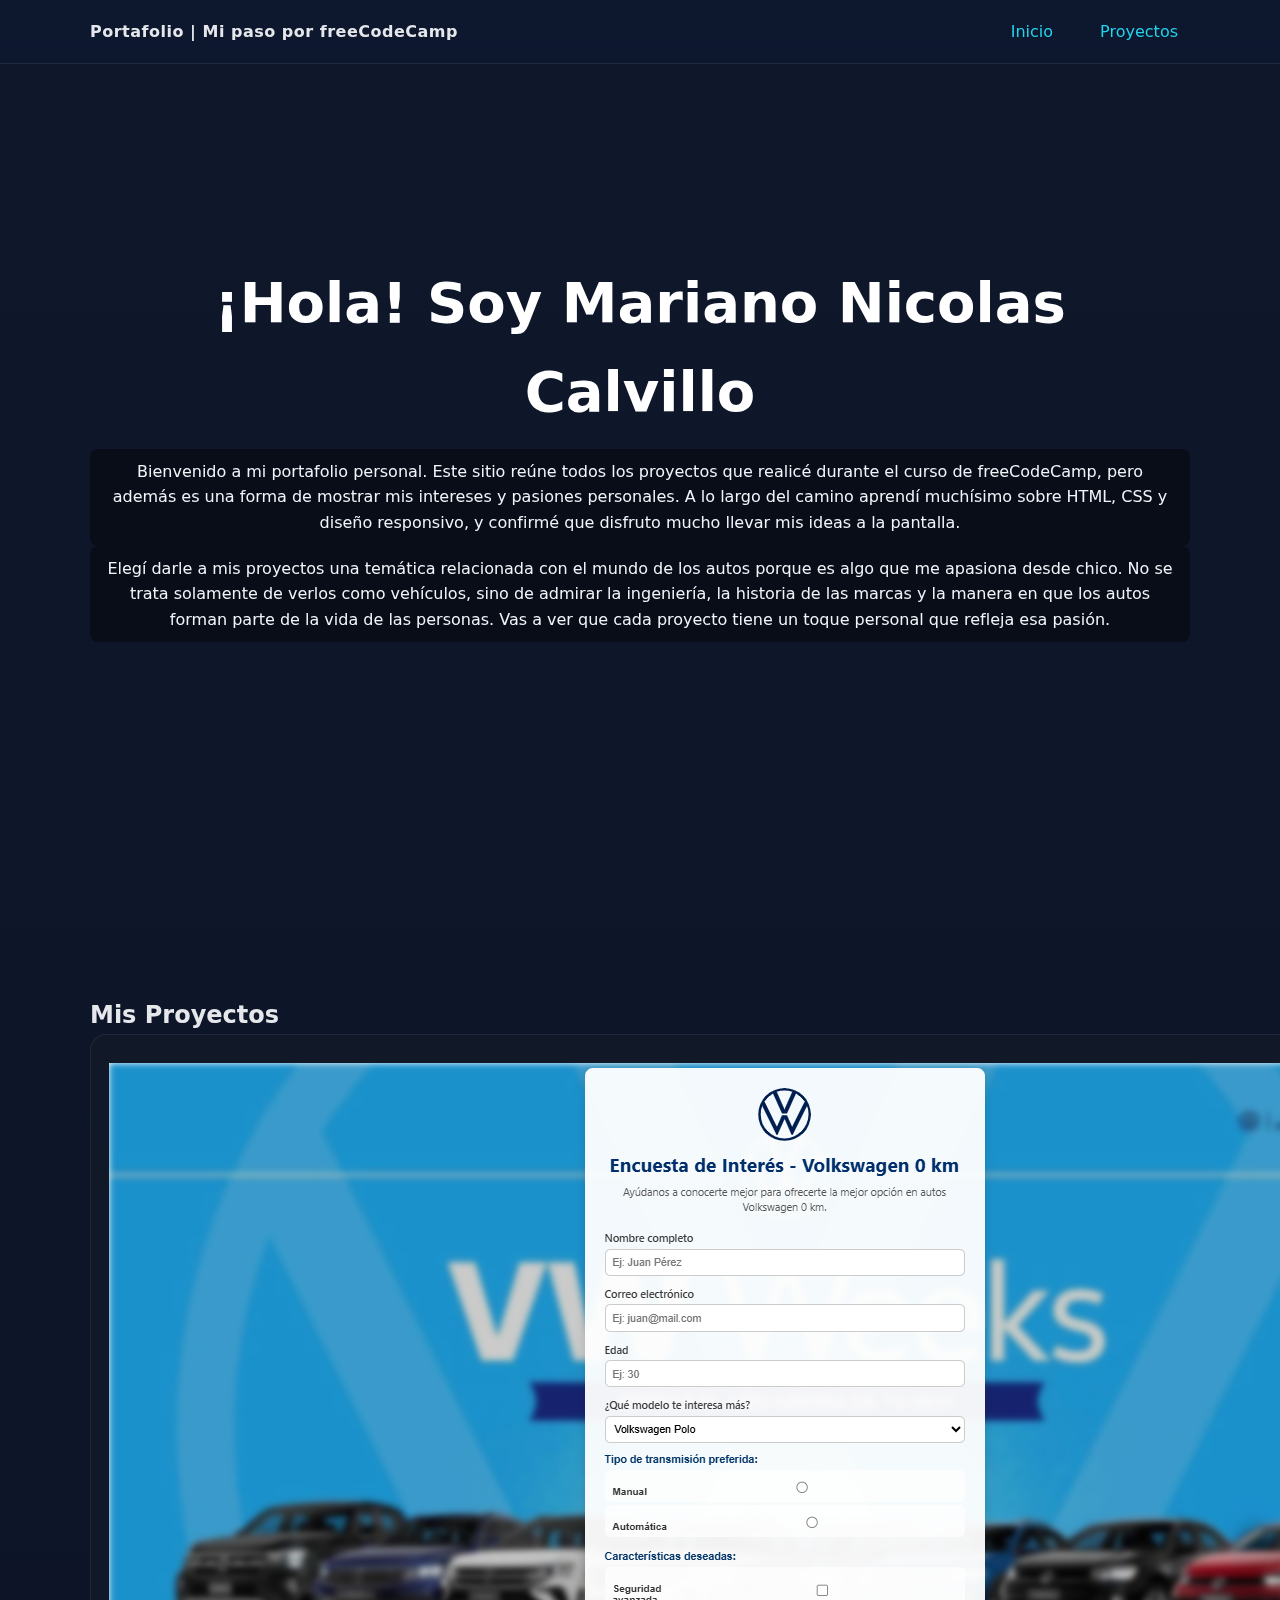
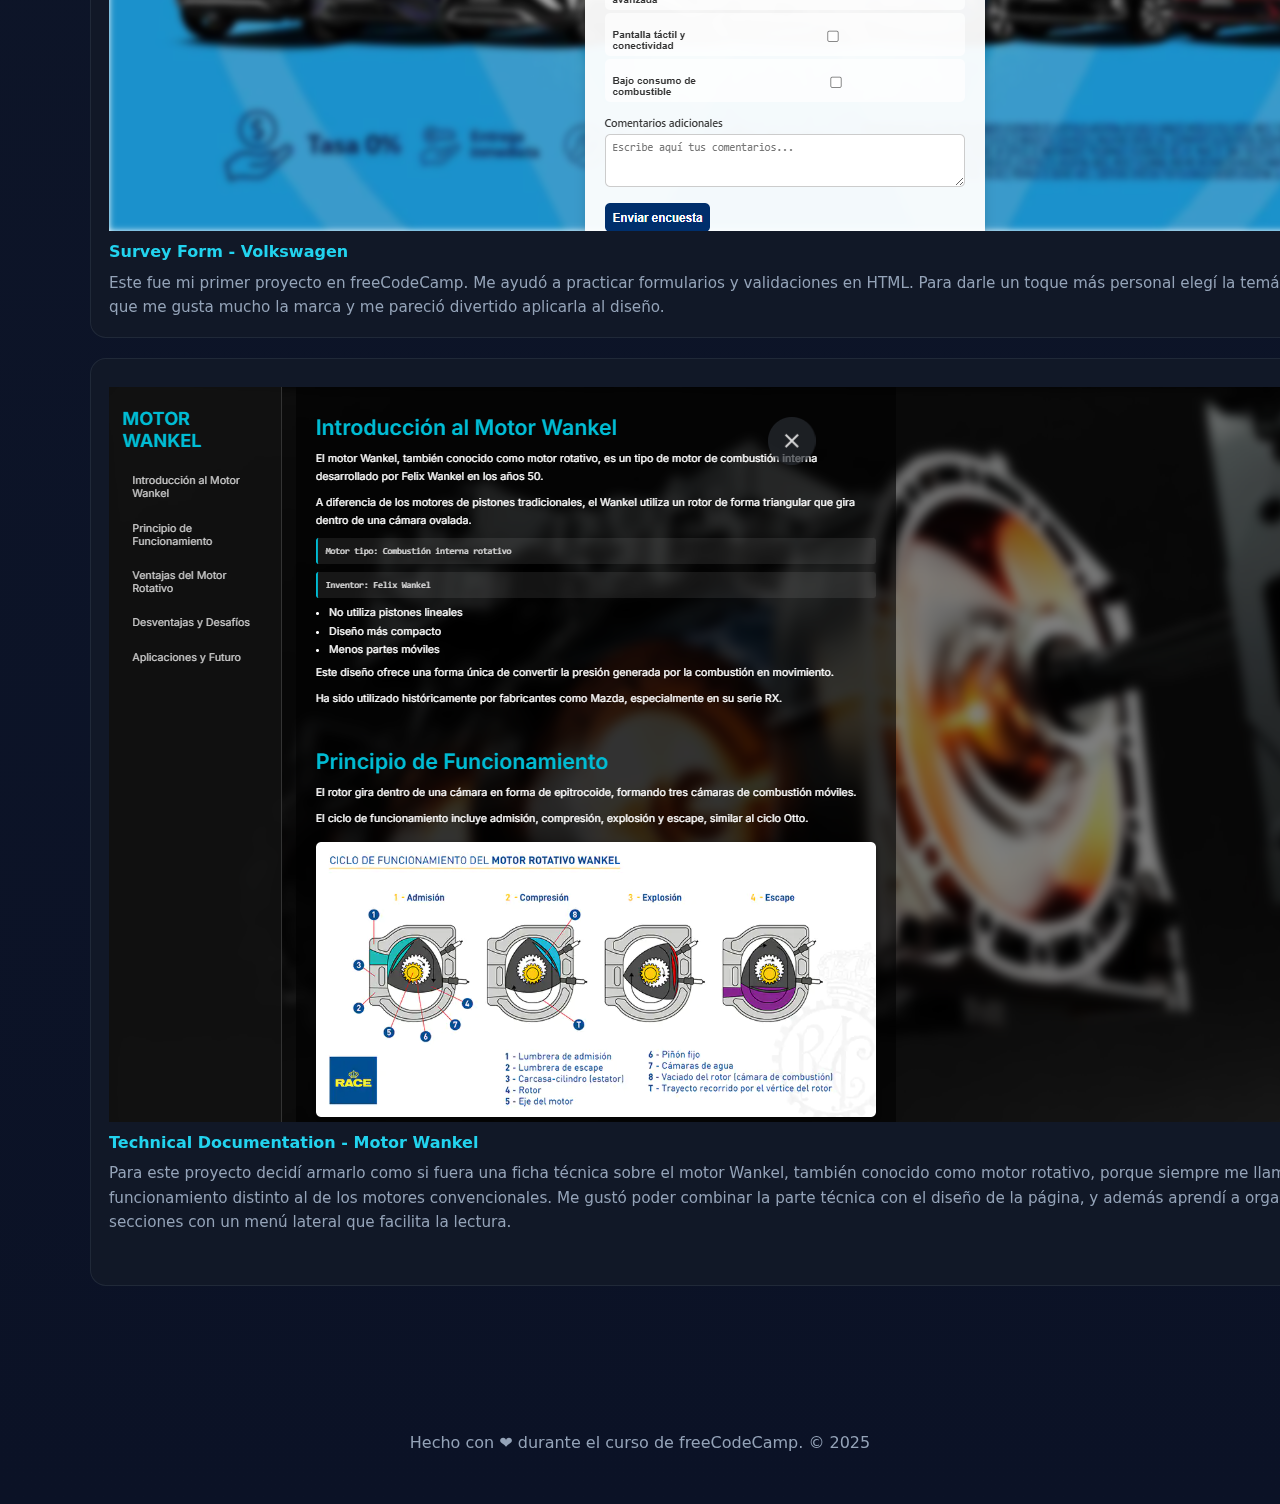
<file: index.html>
<!DOCTYPE html>
<html lang="es">
  <head>
    <meta charset="utf-8" />
    <meta name="viewport" content="width=device-width, initial-scale=1" />
    <title>Portafolio | Mi paso por freeCodeCamp</title>
    <link rel="stylesheet" href="styles.css" />
  </head>
  <body>
    <header id="navbar">
      <div class="inner">
        <div class="brand">Portafolio | Mi paso por freeCodeCamp</div>
        <nav>
          <a href="#welcome-section">Inicio</a>
          <a href="#projects">Proyectos</a>
        </nav>
      </div>
    </header>

    <section id="welcome-section">
      <div class="container">
        <h1>¡Hola! Soy Mariano Nicolas Calvillo</h1>
       <p>
          Bienvenido a mi portafolio personal. Este sitio reúne todos los proyectos que realicé durante el curso de
          freeCodeCamp, pero además es una forma de mostrar mis intereses y pasiones personales. A lo largo del camino aprendí muchísimo sobre
          HTML, CSS y diseño responsivo, y confirmé que disfruto mucho llevar mis ideas a la pantalla.
        </p>
        <p>
          Elegí darle a mis proyectos una temática relacionada con el mundo de los autos porque es algo que me apasiona desde chico.
          No se trata solamente de verlos como vehículos, sino de admirar la ingeniería, la historia de las marcas y la manera en que
          los autos forman parte de la vida de las personas. Vas a ver que cada proyecto tiene un toque personal que refleja esa pasión.
        </p>
      </div>
    </section>

    <section id="projects">
      <div class="container">
        <h2>Mis Proyectos</h2>
        <div class="grid">
          <article class="project-tile">
            <a class="title" href="https://calvillo2005.github.io/portafolio/survey-form/" target="_blank" rel="noreferrer noopener">
               <img src="Survey Form Volkswagen.png" alt="Survey Form Volkswagen" />Survey Form - Volkswagen</a>
            <p class="desc">Este fue mi primer proyecto en freeCodeCamp. Me ayudó a practicar formularios y validaciones en HTML. Para darle un toque más personal elegí la temática de Volkswagen, ya que me gusta mucho la marca y me pareció divertido aplicarla al diseño.</p>
          </article>

          <article class="project-tile">
            <a class="title" href="https://calvillo2005.github.io/portafolio/tribute-page/" target="_blank" rel="noreferrer noopener">
              <img src="Tribute Page Ford.png" alt="Tribute Page Ford" />Tribute Page - Ford Motor Company</a>
            <p class="desc">En este proyecto quise rendir homenaje a Ford Motor Company, una marca de autos que me encanta por su historia y todo lo que significó para la industria automotriz. Fue una buena oportunidad para mejorar la estructura del HTML y aprender a presentar información de manera clara con CSS.</p>
          </article>

          <article class="project-tile">
            <a class="title" href="proyectos/technical-docs/index.html" target="_blank" rel="noreferrer noopener"><img src="Technical Docs Motor Wankel.png" alt="Technical Docs Motor Wankel" />Technical Documentation - Motor Wankel</a>
            <p class="desc">Para este proyecto decidí armarlo como si fuera una ficha técnica sobre el motor Wankel, también conocido como motor rotativo, porque siempre me llamó la atención su funcionamiento distinto al de los motores convencionales. Me gustó poder combinar la parte técnica con el diseño de la página, y además aprendí a organizar la información en secciones con un menú lateral que facilita la lectura.</p>
          </article>

          <article class="project-tile">
            <a class="title" href="proyectos/product-landing/index.html" target="_blank" rel="noreferrer noopener">
              <img src="Product Landing Autos.png" alt="Product Landing Autos" />Product Landing Page</a>
            <p class="desc">Este fue uno de los proyectos que más me gustó hacer porque pude soltar más la creatividad. Lo pensé como si fuera el inicio de una página de compra y venta de autos, algo que me interesaría mucho hacer en el futuro porque me apasiona todo lo relacionado con los autos. Me sirvió para practicar el diseño responsivo y la forma de presentar un producto de manera atractiva.</p>
          </article>
        </div>
      </div>
    </section>

    <footer>
      <div class="container">Hecho con ❤ durante el curso de freeCodeCamp. © 2025</div>
    </footer>
  </body>
</html>
</file>
<file: styles.css>
:root{
  --bg: #0f172a;
  --card: #111827;
  --muted: #94a3b8;
  --accent: #22d3ee;
  --text: #e5e7eb;
}

*{ box-sizing:border-box; margin:0; padding:0 }
body{
  font-family: system-ui, -apple-system, Segoe UI, Roboto, Inter, Arial;
  background: linear-gradient(180deg, var(--bg), #0b1226);
  color: var(--text);
  line-height: 1.6;
}

a{ color: var(--accent); text-decoration:none }
a:hover{ text-decoration:underline }

.container{ width:min(1100px,92%); margin:0 auto }
section{ padding:96px 0 }

#navbar{
  position:fixed; top:0; left:0; right:0;
  height:64px;
  display:flex; align-items:center; justify-content:center;
  backdrop-filter:saturate(160%) blur(10px);
  background:rgba(15,23,42,0.6);
  border-bottom:1px solid rgba(148,163,184,0.15);
  z-index:1000;
}
#navbar .inner{ width:min(1100px,92%); display:flex; align-items:center; justify-content:space-between }
#navbar .brand{ font-weight:700; letter-spacing:.5px }
#navbar nav a{ margin-left:18px; padding:8px 12px; border-radius:999px }
#navbar nav a:hover{ background:rgba(34,211,238,0.08); text-decoration:none }

#welcome-section{
  min-height:100vh; display:grid; place-items:center; text-align:center;
  background: url("https://s3.amazonaws.com/arc-wordpress-client-uploads/infobae-wp/wp-content/uploads/2017/03/17125607/marcas-autos1.jpg") no-repeat center center;
  background-size: cover;
}
#welcome-section h1{ font-size:clamp(2.2rem,5vw,3.5rem); margin-bottom:12px; color:white }
#welcome-section p{ color:#f1f5f9; background:rgba(0,0,0,0.4); padding:10px 15px; border-radius:8px; display:inline-block }

#projects .grid{ display:grid; grid-template-columns:repeat(2,1fr); gap:20px }
.project-tile{ background:var(--card); border:1px solid rgba(148,163,184,0.12); border-radius:16px; padding:18px; transition:transform .15s ease }
.project-tile:hover{ transform:translateY(-3px); border-color:rgba(34,211,238,0.35) }
.project-tile .title{ display:block; font-weight:600; margin-top:10px }
.project-tile .desc{ color:var(--muted); font-size:.95rem; margin-top:6px }

#contact .card{ background:var(--card); border:1px solid rgba(148,163,184,0.12); border-radius:20px; padding:24px; text-align:center }

footer{ padding:48px 0; text-align:center; color:var(--muted) }

@media(max-width:900px){ #projects .grid{ grid-template-columns:1fr } }
@media(max-width:620px){ #navbar .inner{ flex-direction:column; gap:8px; height:auto } section{ padding:80px 0 } }
</file>
